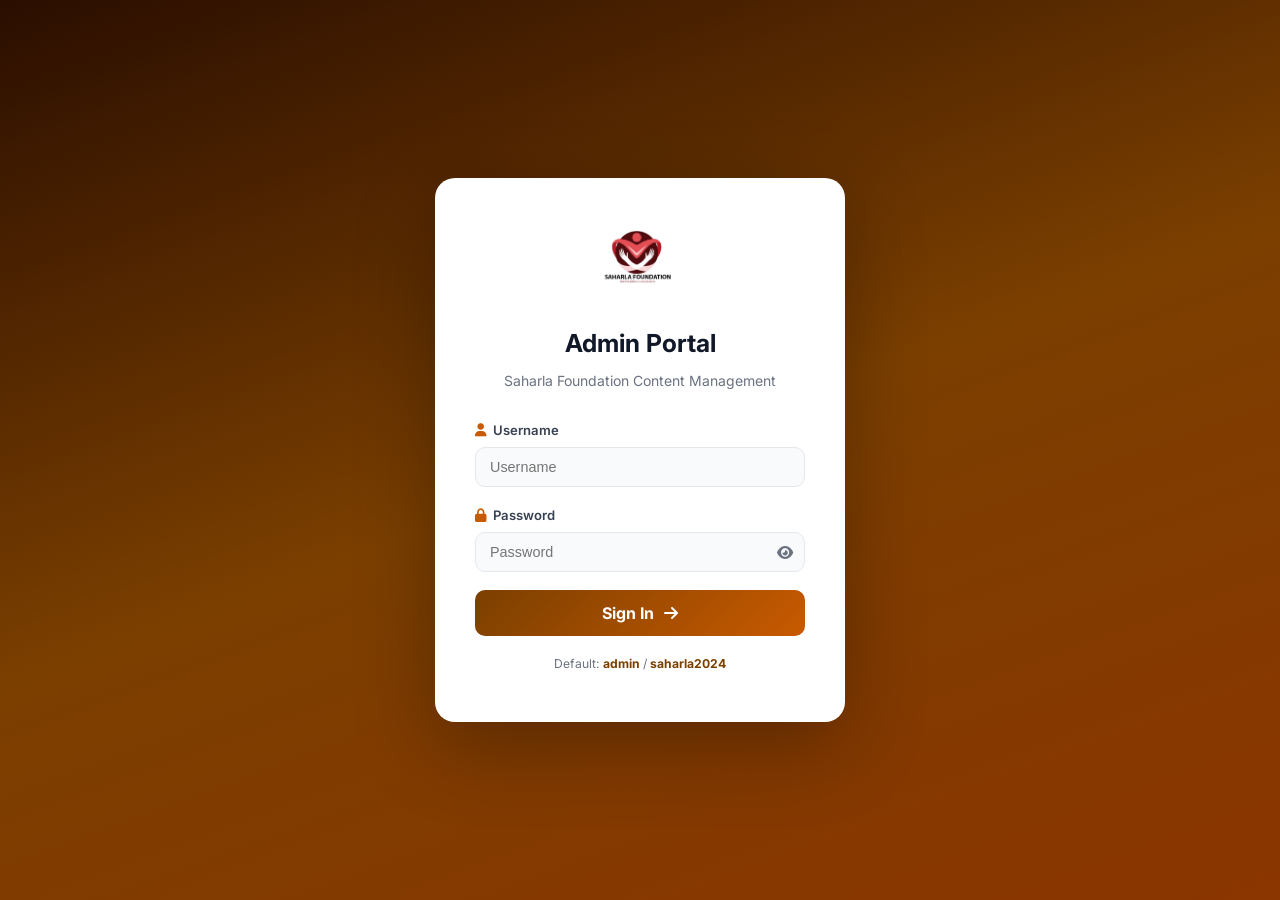
<file: admin.html>
<!DOCTYPE html>
<html lang="en">
<head>
  <meta charset="UTF-8"/>
  <meta name="viewport" content="width=device-width, initial-scale=1.0"/>
  <title>Admin – Saharla Foundation</title>
  <link rel="icon" type="image/png" href="assets/logo.png"/>
  <link rel="preconnect" href="https://fonts.googleapis.com"/>
  <link href="https://fonts.googleapis.com/css2?family=Inter:wght@300;400;500;600;700&display=swap" rel="stylesheet"/>
  <link rel="stylesheet" href="https://cdnjs.cloudflare.com/ajax/libs/font-awesome/6.5.0/css/all.min.css"/>
  <link rel="stylesheet" href="admin.css"/>
</head>
<body>

<!-- ── Login ──────────────────────────────── -->
<div class="login-screen" id="loginScreen">
  <div class="login-card">
    <img src="assets/logo.png" alt="Saharla Foundation" class="lc-logo"/>
    <h2>Admin Portal</h2>
    <p class="lc-sub">Saharla Foundation Content Management</p>
    <form id="loginForm">
      <div class="lfield">
        <label><i class="fas fa-user"></i> Username</label>
        <input type="text" id="lu" placeholder="Username" autocomplete="username" required/>
      </div>
      <div class="lfield">
        <label><i class="fas fa-lock"></i> Password</label>
        <div class="pw-wrap">
          <input type="password" id="lp" placeholder="Password" autocomplete="current-password" required/>
          <button type="button" id="pwEye"><i class="fas fa-eye"></i></button>
        </div>
      </div>
      <div class="lerr" id="lerr" style="display:none"><i class="fas fa-exclamation-circle"></i> Invalid credentials.</div>
      <button type="submit" class="lbtn">Sign In <i class="fas fa-arrow-right"></i></button>
    </form>
    <p class="lhint">Default: <strong>admin</strong> / <strong>saharla2024</strong></p>
  </div>
</div>

<!-- ── Dashboard ──────────────────────────── -->
<div class="shell" id="shell" style="display:none">

  <aside class="sidebar">
    <div class="sb-top">
      <img src="assets/logo.png" alt="" class="sb-logo"/>
      <div><span class="sb-title">Saharla</span><span class="sb-sub">Admin Panel</span></div>
    </div>
    <nav class="sb-nav">
      <button class="sbn active" data-panel="events"><i class="fas fa-calendar-alt"></i> Events & News</button>
      <button class="sbn" data-panel="howto"><i class="fas fa-question-circle"></i> How To Upload</button>
    </nav>
    <div class="sb-bot">
      <a href="index.html" target="_blank" class="sb-view"><i class="fas fa-external-link-alt"></i> View Website</a>
      <button class="sb-logout" id="logout"><i class="fas fa-sign-out-alt"></i> Logout</button>
    </div>
  </aside>

  <main class="main">
    <header class="topbar">
      <div>
        <h1 id="panelTitle">Events &amp; News Manager</h1>
        <span id="panelSub">Add or remove events — then download and upload events.json to Hostinger</span>
      </div>
      <a href="index.html" target="_blank" class="tbtn"><i class="fas fa-eye"></i> View Site</a>
    </header>

    <!-- EVENTS PANEL -->
    <section class="panel" id="panel-events">

      <!-- Stats -->
      <div class="stats-row">
        <div class="sbox"><span class="sv" id="stTotal">0</span><span class="sl">Total</span></div>
        <div class="sbox"><span class="sv" id="stEvents">0</span><span class="sl">Events</span></div>
        <div class="sbox"><span class="sv" id="stNews">0</span><span class="sl">News</span></div>
        <div class="sbox"><span class="sv" id="stPrograms">0</span><span class="sl">Programs</span></div>
      </div>

      <!-- Action bar -->
      <div class="act-bar">
        <button class="abtn primary" id="openAdd"><i class="fas fa-plus"></i> Add New</button>
        <button class="abtn success" id="downloadJson"><i class="fas fa-download"></i> Download events.json</button>
        <button class="abtn danger"  id="resetData"><i class="fas fa-undo"></i> Reset Defaults</button>
      </div>

      <!-- Upload reminder -->
      <div class="reminder-box">
        <i class="fas fa-info-circle"></i>
        <div>
          <strong>How to publish changes:</strong>
          After adding or editing events, click <em>Download events.json</em> above,
          then upload that file to your Hostinger File Manager at <code>public_html/events.json</code>.
        </div>
      </div>

      <!-- Table -->
      <div class="tbl-wrap">
        <table class="etbl">
          <thead><tr>
            <th>Title</th><th>Date</th><th>Type</th><th>Category</th><th>Location</th><th>Actions</th>
          </tr></thead>
          <tbody id="etbody"></tbody>
        </table>
      </div>
    </section>

    <!-- HOW-TO PANEL -->
    <section class="panel" id="panel-howto" style="display:none">
      <div class="howto-wrap">
        <h3><i class="fas fa-upload"></i> How to Add Events to Your Live Website</h3>
        <div class="steps">
          <div class="step">
            <div class="step-num">1</div>
            <div><h4>Add your event here</h4><p>Click <strong>Events &amp; News</strong> in the sidebar, then <strong>Add New</strong>. Fill in the title, date, type, and description.</p></div>
          </div>
          <div class="step">
            <div class="step-num">2</div>
            <div><h4>Download events.json</h4><p>Click the green <strong>Download events.json</strong> button. This saves a file to your computer with all your events.</p></div>
          </div>
          <div class="step">
            <div class="step-num">3</div>
            <div><h4>Open Hostinger File Manager</h4><p>Log in to <strong>hpanel.hostinger.com</strong> → Hosting → Manage → File Manager.</p></div>
          </div>
          <div class="step">
            <div class="step-num">4</div>
            <div><h4>Navigate to public_html</h4><p>Open the <strong>public_html</strong> folder. This is where your website files live.</p></div>
          </div>
          <div class="step">
            <div class="step-num">5</div>
            <div><h4>Upload &amp; Replace</h4><p>Click <strong>Upload</strong>, select the <code>events.json</code> you downloaded. If asked to replace, click Yes.</p></div>
          </div>
          <div class="step">
            <div class="step-num">6</div>
            <div><h4>Done! ✓</h4><p>Refresh your website. The new events appear immediately on the public Events section — visible to all donors and visitors.</p></div>
          </div>
        </div>
        <div class="howto-note">
          <i class="fas fa-lightbulb"></i>
          <p><strong>Tip:</strong> The <code>events.json</code> file in your admin panel is just a local editor. The live website always reads from the file on Hostinger. Always upload after making changes.</p>
        </div>
      </div>
    </section>
  </main>
</div>

<!-- ADD / EDIT MODAL -->
<div class="overlay" id="overlay" style="display:none">
  <div class="modal">
    <div class="modal-hd">
      <h3 id="modalTitle">Add New Event</h3>
      <button class="mclose" id="mclose"><i class="fas fa-times"></i></button>
    </div>
    <form id="evForm">
      <input type="hidden" id="evId"/>
      <div class="mfield">
        <label>Title <span class="req">*</span></label>
        <input type="text" id="evTitle" placeholder="Event or news title" required/>
      </div>
      <div class="mrow">
        <div class="mfield">
          <label>Date <span class="req">*</span></label>
          <input type="date" id="evDate" required/>
        </div>
        <div class="mfield">
          <label>Type <span class="req">*</span></label>
          <select id="evType">
            <option value="event">Event</option>
            <option value="news">News</option>
            <option value="program">Program</option>
          </select>
        </div>
      </div>
      <div class="mrow">
        <div class="mfield">
          <label>Category</label>
          <input type="text" id="evCat" placeholder="e.g. Education, Healthcare…"/>
        </div>
        <div class="mfield">
          <label>Location</label>
          <input type="text" id="evLoc" placeholder="e.g. Mogadishu, Somalia"/>
        </div>
      </div>
      <div class="mfield">
        <label>Description <span class="req">*</span></label>
        <textarea id="evDesc" rows="4" placeholder="Brief description…" required></textarea>
      </div>
      <div class="mfoot">
        <button type="button" class="abtn secondary" id="mcancel">Cancel</button>
        <button type="submit" class="abtn primary"><i class="fas fa-save"></i> Save</button>
      </div>
    </form>
  </div>
</div>

<!-- DELETE CONFIRM -->
<div class="overlay" id="delOverlay" style="display:none">
  <div class="modal confirm-modal">
    <div class="confirm-icon"><i class="fas fa-trash-alt"></i></div>
    <h3>Delete this item?</h3>
    <p id="delTitle"></p>
    <div class="mfoot">
      <button class="abtn secondary" id="delCancel">Cancel</button>
      <button class="abtn danger" id="delConfirm"><i class="fas fa-trash"></i> Delete</button>
    </div>
  </div>
</div>

<div class="toast" id="toast"></div>
<script src="admin.js"></script>
</body>
</html>
</file>
<file: admin.css>
/* ═══════════════════════════════════════════════
   SAHARLA FOUNDATION — Admin CSS v2
═══════════════════════════════════════════════ */
:root{
  --br:#7B3F00;--or:#C85A00;--or-l:#e07020;
  --white:#fff;--g50:#f9fafb;--g100:#f3f4f6;
  --g200:#e5e7eb;--g500:#6b7280;--g700:#374151;--g900:#111827;
  --red:#dc2626;--green:#16a34a;
  --r:10px;--tr:.25s ease;--sb:240px;
}
*,*::before,*::after{box-sizing:border-box;margin:0;padding:0}
body{font-family:'Inter',sans-serif;background:var(--g100);color:var(--g700);line-height:1.6}
img{max-width:100%;display:block}
button{cursor:pointer;font-family:inherit}

/* ── Login ──────────────────────────────────── */
.login-screen{
  min-height:100vh;display:flex;align-items:center;justify-content:center;
  background:linear-gradient(160deg,#2a0e00,var(--br) 50%,#8b3500);padding:24px;
}
.login-card{
  background:var(--white);border-radius:20px;padding:48px 40px;
  width:100%;max-width:410px;box-shadow:0 24px 80px rgba(0,0,0,.3);text-align:center;
}
.lc-logo{height:78px;width:auto;margin:0 auto 20px}
.login-card h2{font-size:1.55rem;color:var(--g900);margin-bottom:6px}
.lc-sub{color:var(--g500);font-size:.875rem;margin-bottom:28px}
.lfield{text-align:left;margin-bottom:18px}
.lfield label{display:flex;align-items:center;gap:7px;font-size:.82rem;font-weight:600;color:var(--g700);margin-bottom:6px}
.lfield label i{color:var(--or)}
.lfield input{
  width:100%;padding:11px 14px;border:1.5px solid var(--g200);
  border-radius:var(--r);font-size:.9rem;outline:none;transition:var(--tr);background:var(--g50);
}
.lfield input:focus{border-color:var(--or);background:var(--white);box-shadow:0 0 0 3px rgba(200,90,0,.1)}
.pw-wrap{position:relative}
.pw-wrap input{padding-right:44px;width:100%}
#pwEye{position:absolute;right:12px;top:50%;transform:translateY(-50%);background:none;border:none;color:var(--g500);font-size:.9rem}
.lerr{
  background:#fef2f2;border:1px solid #fca5a5;color:var(--red);
  border-radius:var(--r);padding:10px 14px;font-size:.84rem;
  margin-bottom:16px;display:flex;align-items:center;gap:8px;
}
.lbtn{
  width:100%;padding:13px;background:linear-gradient(135deg,var(--br),var(--or));
  color:var(--white);border:none;border-radius:var(--r);font-size:1rem;
  font-weight:700;display:flex;align-items:center;justify-content:center;
  gap:10px;transition:var(--tr);margin-top:4px;
}
.lbtn:hover{opacity:.9;transform:translateY(-1px);box-shadow:0 8px 24px rgba(123,63,0,.4)}
.lhint{font-size:.76rem;color:var(--g500);margin-top:18px}
.lhint strong{color:var(--br)}

/* ── Shell ──────────────────────────────────── */
.shell{display:flex;min-height:100vh}

/* Sidebar */
.sidebar{
  width:var(--sb);background:linear-gradient(180deg,#2a0e00,var(--br));
  display:flex;flex-direction:column;position:fixed;top:0;bottom:0;left:0;z-index:100;
}
.sb-top{
  display:flex;align-items:center;gap:12px;padding:18px 16px;
  border-bottom:1px solid rgba(255,255,255,.1);
}
.sb-logo{height:36px;width:auto}
.sb-title{display:block;color:var(--white);font-weight:700;font-size:.9rem;line-height:1.1}
.sb-sub{display:block;color:rgba(255,255,255,.45);font-size:.68rem;text-transform:uppercase;letter-spacing:1.5px}
.sb-nav{flex:1;padding:14px 10px;display:flex;flex-direction:column;gap:4px}
.sbn{
  display:flex;align-items:center;gap:11px;padding:11px 14px;
  border-radius:10px;color:rgba(255,255,255,.62);font-size:.855rem;
  font-weight:500;background:none;border:none;text-align:left;width:100%;transition:var(--tr);
}
.sbn:hover{background:rgba(255,255,255,.08);color:var(--white)}
.sbn.active{background:rgba(200,90,0,.35);color:var(--white);border:1px solid rgba(200,90,0,.4)}
.sbn i{width:18px;text-align:center}
.sb-bot{padding:14px 10px;border-top:1px solid rgba(255,255,255,.1);display:flex;flex-direction:column;gap:8px}
.sb-view{
  display:flex;align-items:center;gap:9px;padding:10px 14px;
  border-radius:10px;background:rgba(255,255,255,.08);color:rgba(255,255,255,.7);
  font-size:.84rem;font-weight:500;text-decoration:none;transition:var(--tr);
}
.sb-view:hover{background:rgba(255,255,255,.14);color:var(--white)}
.sb-logout{
  display:flex;align-items:center;gap:9px;padding:10px 14px;
  border-radius:10px;color:rgba(255,255,255,.55);font-size:.84rem;
  font-weight:500;background:none;border:none;width:100%;transition:var(--tr);
}
.sb-logout:hover{background:rgba(220,38,38,.2);color:#fca5a5}

/* Main */
.main{margin-left:var(--sb);flex:1;display:flex;flex-direction:column}
.topbar{
  background:var(--white);border-bottom:1px solid var(--g200);
  padding:18px 28px;display:flex;align-items:center;
  justify-content:space-between;position:sticky;top:0;z-index:50;
}
.topbar h1{font-size:1.15rem;color:var(--g900);font-weight:700;margin-bottom:2px;font-family:'Inter',sans-serif}
.topbar span{font-size:.78rem;color:var(--g500)}
.tbtn{
  display:flex;align-items:center;gap:8px;padding:9px 18px;
  background:var(--g100);border:1px solid var(--g200);border-radius:var(--r);
  color:var(--g700);font-size:.83rem;font-weight:600;text-decoration:none;transition:var(--tr);
}
.tbtn:hover{background:var(--g200)}

/* Panel */
.panel{padding:24px 28px}

/* Stats */
.stats-row{display:flex;gap:14px;margin-bottom:20px;flex-wrap:wrap}
.sbox{
  background:var(--white);border:1px solid var(--g200);border-radius:var(--r);
  padding:16px 24px;text-align:center;min-width:100px;
}
.sv{display:block;font-size:1.8rem;font-weight:700;color:var(--br);line-height:1}
.sl{display:block;font-size:.7rem;color:var(--g500);text-transform:uppercase;letter-spacing:1px;margin-top:3px}

/* Action bar */
.act-bar{display:flex;gap:10px;margin-bottom:16px;flex-wrap:wrap}
.abtn{
  display:inline-flex;align-items:center;gap:8px;
  padding:9px 18px;border-radius:var(--r);font-size:.83rem;
  font-weight:700;border:none;transition:var(--tr);cursor:pointer;
  text-decoration:none;font-family:'Inter',sans-serif;
}
.abtn.primary{background:linear-gradient(135deg,var(--br),var(--or));color:var(--white);box-shadow:0 3px 12px rgba(123,63,0,.3)}
.abtn.primary:hover{opacity:.9;transform:translateY(-1px)}
.abtn.success{background:#dcfce7;border:1px solid #86efac;color:#15803d}
.abtn.success:hover{background:#bbf7d0}
.abtn.secondary{background:var(--g100);border:1px solid var(--g200);color:var(--g700)}
.abtn.secondary:hover{background:var(--g200)}
.abtn.danger{background:#fef2f2;border:1px solid #fca5a5;color:var(--red)}
.abtn.danger:hover{background:#fee2e2}

/* Reminder */
.reminder-box{
  display:flex;gap:14px;align-items:flex-start;
  background:#fff7ed;border:1px solid #fdba74;border-radius:var(--r);
  padding:14px 18px;margin-bottom:20px;font-size:.85rem;color:#9a3412;
}
.reminder-box i{color:#ea580c;flex-shrink:0;margin-top:2px;font-size:1rem}
.reminder-box code{
  background:#fed7aa;padding:2px 6px;border-radius:4px;
  font-size:.82rem;font-family:'Courier New',monospace;
}
.reminder-box strong{color:#7c2d12}
.reminder-box em{font-weight:700;font-style:normal;color:var(--or)}

/* Table */
.tbl-wrap{background:var(--white);border-radius:12px;border:1px solid var(--g200);overflow:hidden}
.etbl{width:100%;border-collapse:collapse}
.etbl thead{background:var(--g50);border-bottom:1px solid var(--g200)}
.etbl th{
  padding:12px 16px;text-align:left;font-size:.72rem;
  font-weight:700;letter-spacing:1px;text-transform:uppercase;color:var(--g500);
}
.etbl td{padding:14px 16px;font-size:.855rem;border-bottom:1px solid var(--g100);vertical-align:middle}
.etbl tbody tr:last-child td{border-bottom:none}
.etbl tbody tr:hover{background:var(--g50)}
.td-t{font-weight:600;color:var(--g900);max-width:220px}
.td-t small{display:block;font-weight:400;color:var(--g500);font-size:.78rem;margin-top:2px;white-space:nowrap;overflow:hidden;text-overflow:ellipsis}
.tbadge{
  display:inline-block;padding:3px 10px;border-radius:50px;
  font-size:.7rem;font-weight:700;letter-spacing:.5px;text-transform:uppercase;
}
.tbadge.event  {background:#eff6ff;color:#1d4ed8}
.tbadge.news   {background:#f0fdf4;color:#15803d}
.tbadge.program{background:#fff7ed;color:var(--or)}
.td-acts{display:flex;gap:7px}
.ibtn{
  width:32px;height:32px;border-radius:8px;display:flex;align-items:center;
  justify-content:center;font-size:.85rem;border:1px solid var(--g200);
  background:var(--white);color:var(--g700);transition:var(--tr);cursor:pointer;
}
.ibtn.edit:hover{background:#eff6ff;border-color:#bfdbfe;color:#1d4ed8}
.ibtn.del:hover{background:#fef2f2;border-color:#fca5a5;color:var(--red)}

/* How-To */
.howto-wrap{max-width:700px}
.howto-wrap h3{font-family:'Inter',sans-serif;font-size:1.2rem;font-weight:700;color:var(--g900);margin-bottom:28px;display:flex;align-items:center;gap:10px}
.howto-wrap h3 i{color:var(--or)}
.steps{display:flex;flex-direction:column;gap:18px;margin-bottom:28px}
.step{display:flex;gap:18px;align-items:flex-start}
.step-num{
  width:36px;height:36px;border-radius:10px;flex-shrink:0;
  background:linear-gradient(135deg,var(--br),var(--or));
  color:var(--white);font-weight:700;font-size:1rem;
  display:flex;align-items:center;justify-content:center;
}
.step h4{font-size:.95rem;font-family:'Inter',sans-serif;font-weight:700;color:var(--g900);margin-bottom:4px}
.step p{font-size:.875rem;color:var(--g500);margin:0}
.step strong{color:var(--g900)}
.step code{background:var(--g100);padding:2px 6px;border-radius:4px;font-size:.82rem;font-family:'Courier New',monospace}
.howto-note{
  display:flex;gap:14px;align-items:flex-start;
  background:#fff7ed;border:1px solid #fdba74;border-radius:var(--r);
  padding:16px 20px;font-size:.875rem;color:#9a3412;
}
.howto-note i{color:#ea580c;flex-shrink:0;margin-top:2px}
.howto-note code{background:#fed7aa;padding:2px 6px;border-radius:4px;font-family:'Courier New',monospace;font-size:.82rem}
.howto-note strong{color:#7c2d12}

/* ── Modals ─────────────────────────────────── */
.overlay{
  position:fixed;inset:0;background:rgba(0,0,0,.5);
  backdrop-filter:blur(4px);z-index:200;
  display:flex;align-items:center;justify-content:center;padding:24px;
}
.modal{
  background:var(--white);border-radius:16px;padding:32px;
  width:100%;max-width:540px;box-shadow:0 24px 80px rgba(0,0,0,.25);
  animation:modal-in .25s ease;
}
@keyframes modal-in{from{opacity:0;transform:scale(.95)}to{opacity:1;transform:none}}
.modal-hd{display:flex;align-items:center;justify-content:space-between;margin-bottom:22px;padding-bottom:14px;border-bottom:1px solid var(--g200)}
.modal-hd h3{font-family:'Inter',sans-serif;font-size:1.1rem;color:var(--g900);font-weight:700}
.mclose{background:none;border:none;color:var(--g500);font-size:1.1rem;padding:4px 6px;border-radius:6px;transition:var(--tr)}
.mclose:hover{background:var(--g100);color:var(--g900)}
.mfield{display:flex;flex-direction:column;gap:5px;margin-bottom:16px}
.mfield label{font-size:.8rem;font-weight:700;color:var(--g700)}
.req{color:var(--red)}
.mfield input,.mfield select,.mfield textarea{
  padding:10px 14px;border:1.5px solid var(--g200);border-radius:var(--r);
  font-size:.875rem;font-family:'Inter',sans-serif;color:var(--g900);
  background:var(--g50);outline:none;transition:var(--tr);resize:vertical;
}
.mfield input:focus,.mfield select:focus,.mfield textarea:focus{
  border-color:var(--or);background:var(--white);box-shadow:0 0 0 3px rgba(200,90,0,.1);
}
.mrow{display:grid;grid-template-columns:1fr 1fr;gap:14px}
.mfoot{display:flex;justify-content:flex-end;gap:10px;margin-top:8px;padding-top:18px;border-top:1px solid var(--g200)}

/* Confirm */
.confirm-modal{max-width:360px;text-align:center}
.confirm-icon{font-size:2.4rem;color:var(--red);margin-bottom:14px}
.confirm-modal h3{font-family:'Inter',sans-serif;font-size:1.15rem;margin-bottom:8px}
.confirm-modal p{color:var(--g500);font-size:.875rem;margin-bottom:4px}

/* Toast */
.toast{
  position:fixed;bottom:24px;right:24px;
  background:var(--g900);color:var(--white);
  padding:12px 20px;border-radius:10px;font-size:.875rem;font-weight:500;
  box-shadow:0 8px 30px rgba(0,0,0,.25);z-index:500;
  opacity:0;transform:translateY(12px);pointer-events:none;
  transition:opacity .3s,transform .3s;display:flex;align-items:center;gap:9px;
}
.toast.show{opacity:1;transform:none}
.toast.ok{background:var(--green)}
.toast.err{background:var(--red)}

@media(max-width:768px){
  .sidebar{display:none}
  .main{margin-left:0}
  .panel{padding:16px}
  .mrow{grid-template-columns:1fr}
  .stats-row{gap:10px}
}
</file>
